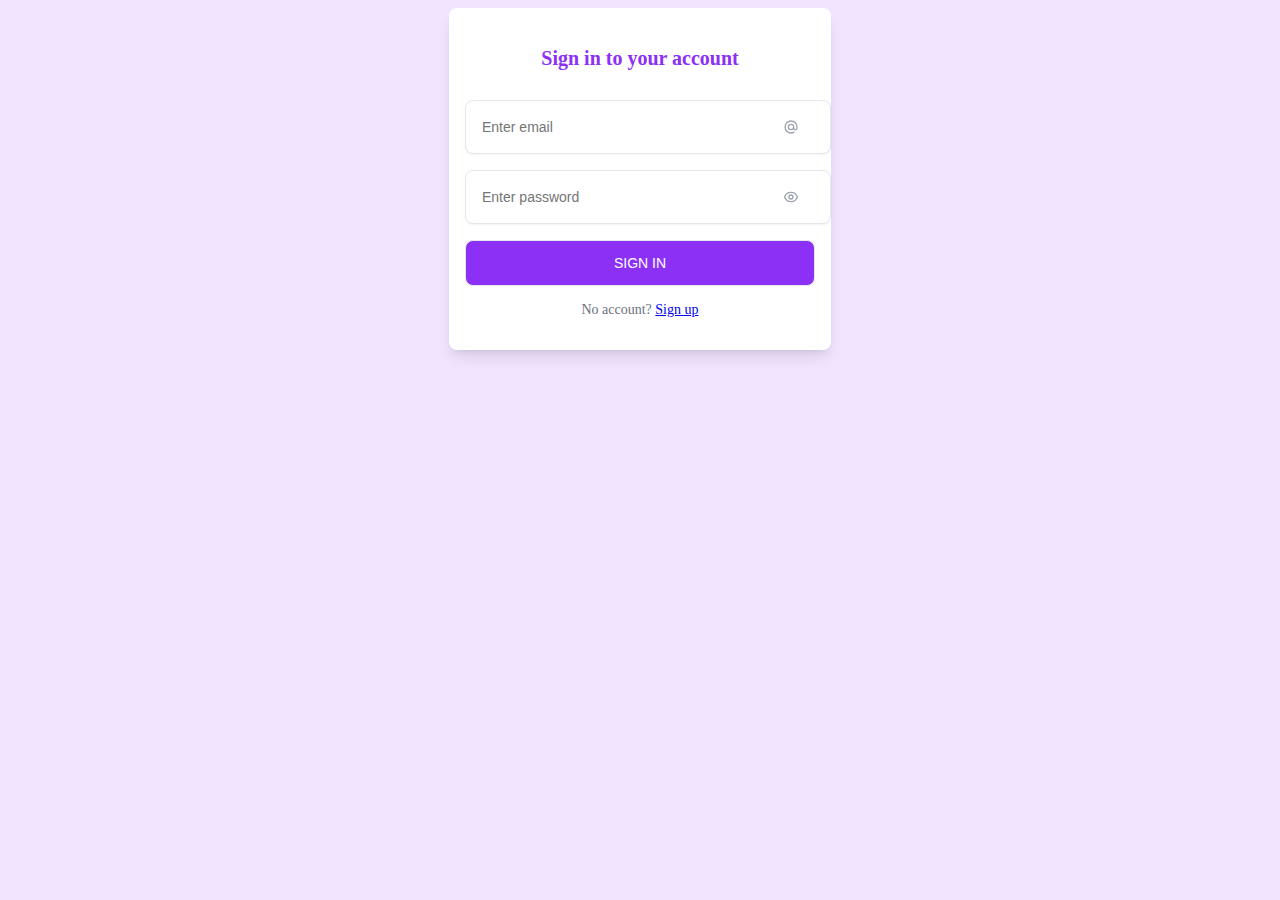
<file: html/login.html>
<!DOCTYPE html>
<html lang="en">
<head>
    <meta charset="UTF-8">
    <meta name="viewport" content="width=device-width, initial-scale=1.0">
    <title>Document</title>
    <link rel="stylesheet" href="/css/login.css">
</head>
<body>
    <form class="form">
        <p class="form-title">Sign in to your account</p>
         <div class="input-container">
           <input placeholder="Enter email" type="email">
           <span>
             <svg stroke="currentColor" viewBox="0 0 24 24" fill="none" xmlns="http://www.w3.org/2000/svg">
               <path d="M16 12a4 4 0 10-8 0 4 4 0 008 0zm0 0v1.5a2.5 2.5 0 005 0V12a9 9 0 10-9 9m4.5-1.206a8.959 8.959 0 01-4.5 1.207" stroke-width="2" stroke-linejoin="round" stroke-linecap="round"></path>
             </svg>
           </span>
       </div>
       <div class="input-container">
           <input placeholder="Enter password" type="password">
 
           <span>
             <svg stroke="currentColor" viewBox="0 0 24 24" fill="none" xmlns="http://www.w3.org/2000/svg">
               <path d="M15 12a3 3 0 11-6 0 3 3 0 016 0z" stroke-width="2" stroke-linejoin="round" stroke-linecap="round"></path>
               <path d="M2.458 12C3.732 7.943 7.523 5 12 5c4.478 0 8.268 2.943 9.542 7-1.274 4.057-5.064 7-9.542 7-4.477 0-8.268-2.943-9.542-7z" stroke-width="2" stroke-linejoin="round" stroke-linecap="round"></path>
             </svg>
           </span>
         </div>
          <button class="submit" type="submit">
         Sign in
       </button>
 
       <p class="signup-link">
         No account?
         <a href="/menu.html">Sign up</a>
       </p>
    </form>
 
</body>
</html>
</file>
<file: css/login.css>
:root {
    
  --morado: #8C30F5;
  --lila: #F1E4FF;
  --gris_claro: #F9FAFC;
  --blanco: #FFFFFF;
  --celeste: #E7F0F4;
  --negro: #18191F;
  

}

body{
    display: flex;
    align-items: center;
    justify-content: center;
    background-color: var(--lila);
}

.form {
    background-color: var(--blanco);
    display: block;
    padding: 1rem;
    max-width: 350px;
    border-radius: 0.5rem;
    box-shadow: 0 10px 15px -3px rgba(0, 0, 0, 0.1), 0 4px 6px -2px rgba(0, 0, 0, 0.05);
  }
  
  .form-title {
    font-size: 1.25rem;
    line-height: 1.75rem;
    font-weight: 600;
    text-align: center;
    color: var(--morado);
  }
  
  .input-container {
    position: relative;
  }
  
  .input-container input, .form button {
    outline: none;
    border: 1px solid #e5e7eb;
    margin: 8px 0;
  }
  
  .input-container input {
    background-color: #fff;
    padding: 1rem;
    padding-right: 3rem;
    font-size: 0.875rem;
    line-height: 1.25rem;
    width: 300px;
    border-radius: 0.5rem;
    box-shadow: 0 1px 2px 0 rgba(0, 0, 0, 0.05);
  }
  
  .input-container span {
    display: grid;
    position: absolute;
    top: 0;
    bottom: 0;
    right: 0;
    padding-left: 1rem;
    padding-right: 1rem;
    place-content: center;
  }
  
  .input-container span svg {
    color: #9CA3AF;
    width: 1rem;
    height: 1rem;
  }
  
  .submit {
    display: block;
    padding-top: 0.75rem;
    padding-bottom: 0.75rem;
    padding-left: 1.25rem;
    padding-right: 1.25rem;
    background-color: var(--morado);
    color: #ffffff;
    font-size: 0.875rem;
    line-height: 1.25rem;
    font-weight: 500;
    width: 100%;
    border-radius: 0.5rem;
    text-transform: uppercase;
  }
  
  .signup-link {
    color: #6B7280;
    font-size: 0.875rem;
    line-height: 1.25rem;
    text-align: center;
  }
  
  .signup-link a {
    text-decoration: underline;
  }
</file>
